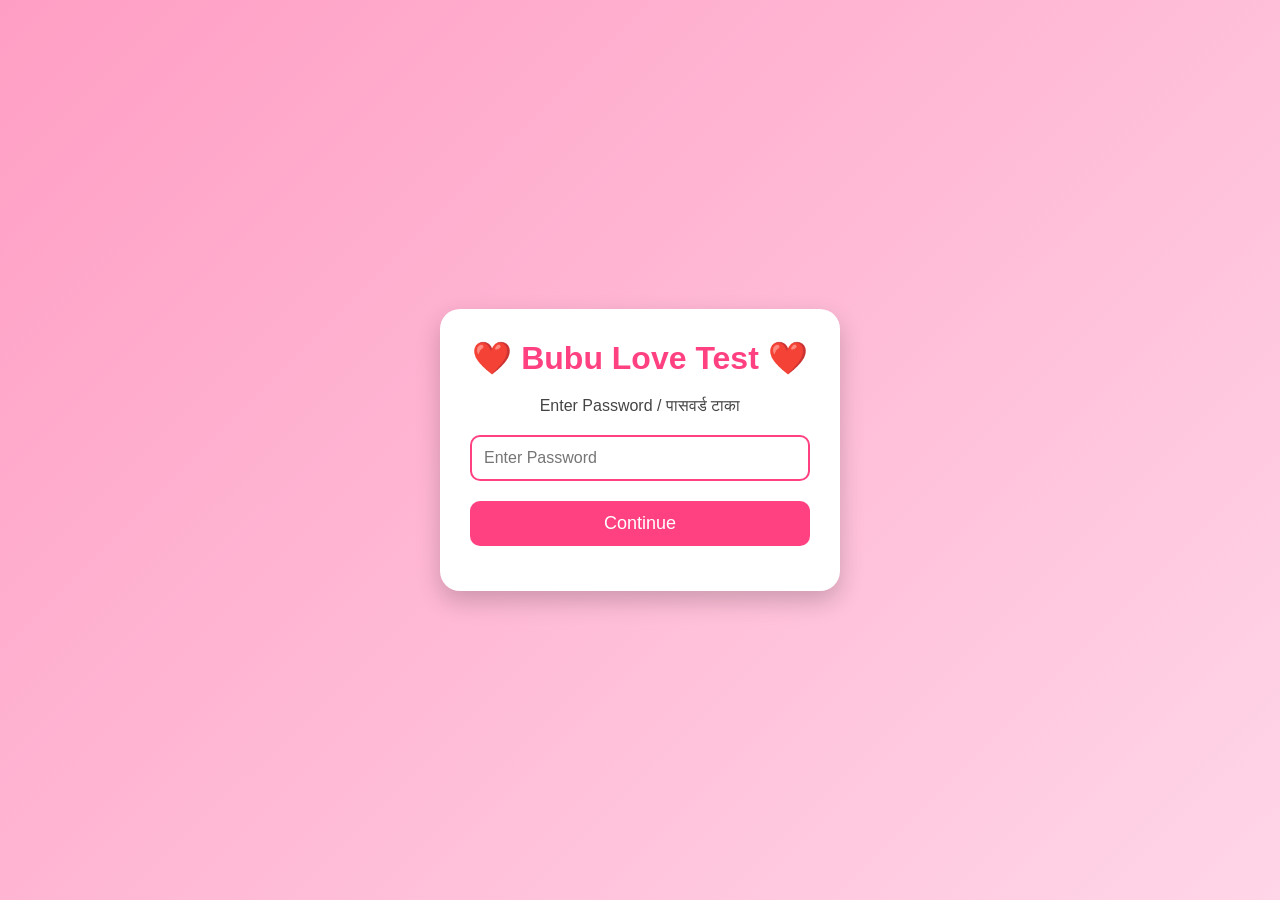
<file: index.html>
<!DOCTYPE html>
<html lang="en">
<head>
  <meta charset="UTF-8">
  <meta name="viewport" content="width=device-width, initial-scale=1.0">
  <title>Bubu Love Test ❤️</title>
  <link rel="stylesheet" href="style.css">
</head>
<body>

<div class="container">
  <h1>❤️ Bubu Love Test ❤️</h1>
  <p>Enter Password / पासवर्ड टाका</p>

  <input type="password" id="password" placeholder="Enter Password">
  <button onclick="checkPassword()">Continue</button>

  <p id="message"></p>
</div>

<script src="script.js"></script>

</body>
</html>
</file>
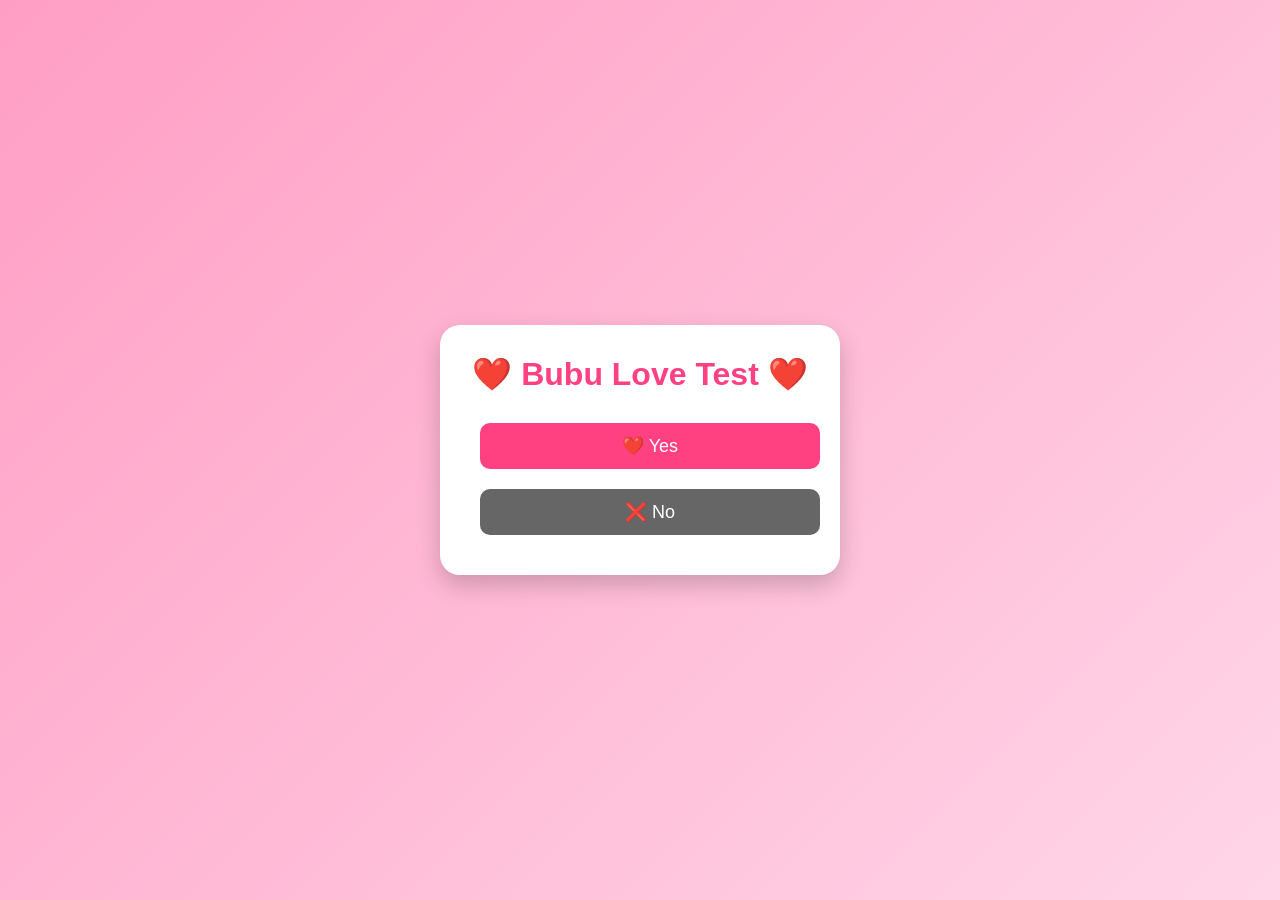
<file: questions.html>
<!DOCTYPE html>
<html lang="en">
<head>
<meta charset="UTF-8">
<meta name="viewport" content="width=device-width, initial-scale=1.0">
<title>Bubu Love Test ❤️</title>
<link rel="stylesheet" href="style.css">
<style>
.yesBtn,.noBtn{
padding:12px 25px;
margin:10px;
font-size:18px;
border:none;
border-radius:10px;
cursor:pointer;
}

.yesBtn{
background:#ff4081;
color:white;
}

.noBtn{
background:#666;
color:white;
position:relative;
}
</style>
</head>

<body>

<div class="container">

<h1>❤️ Bubu Love Test ❤️</h1>

<h2 id="question"></h2>
<p id="marathi"></p>

<button class="yesBtn" onclick="yesAnswer()">❤️ Yes</button>
<button class="noBtn" id="noBtn" onmouseover="moveNo()">❌ No</button>

</div>

<script>

const questions=[
{
en:"1️⃣ If your girlfriend asks for your phone, will you give it?",
mr:"जर तुझ्या गर्लफ्रेंडने तुझा मोबाईल मागितला तर देशील का?"
},
{
en:"2️⃣ Will you always reply to her messages even when busy?",
mr:"तू कितीही बिझी असलास तरी तिच्या मेसेजला रिप्लाय करशील का?"
},
{
en:"3️⃣ Will you take her on surprise dates?",
mr:"तिला सरप्राईज डेटवर घेऊन जाशील का?"
},
{
en:"4️⃣ Will you marry your girlfriend one day? 💍",
mr:"भविष्यात तू तुझ्या गर्लफ्रेंडशी लग्न करशील का?"
}
];

let current=0;

showQuestion();

function showQuestion(){

document.getElementById("question").innerHTML=questions[current].en;

document.getElementById("marathi").innerHTML=questions[current].mr;

}

function yesAnswer(){

current++;

if(current<questions.length){
</file>
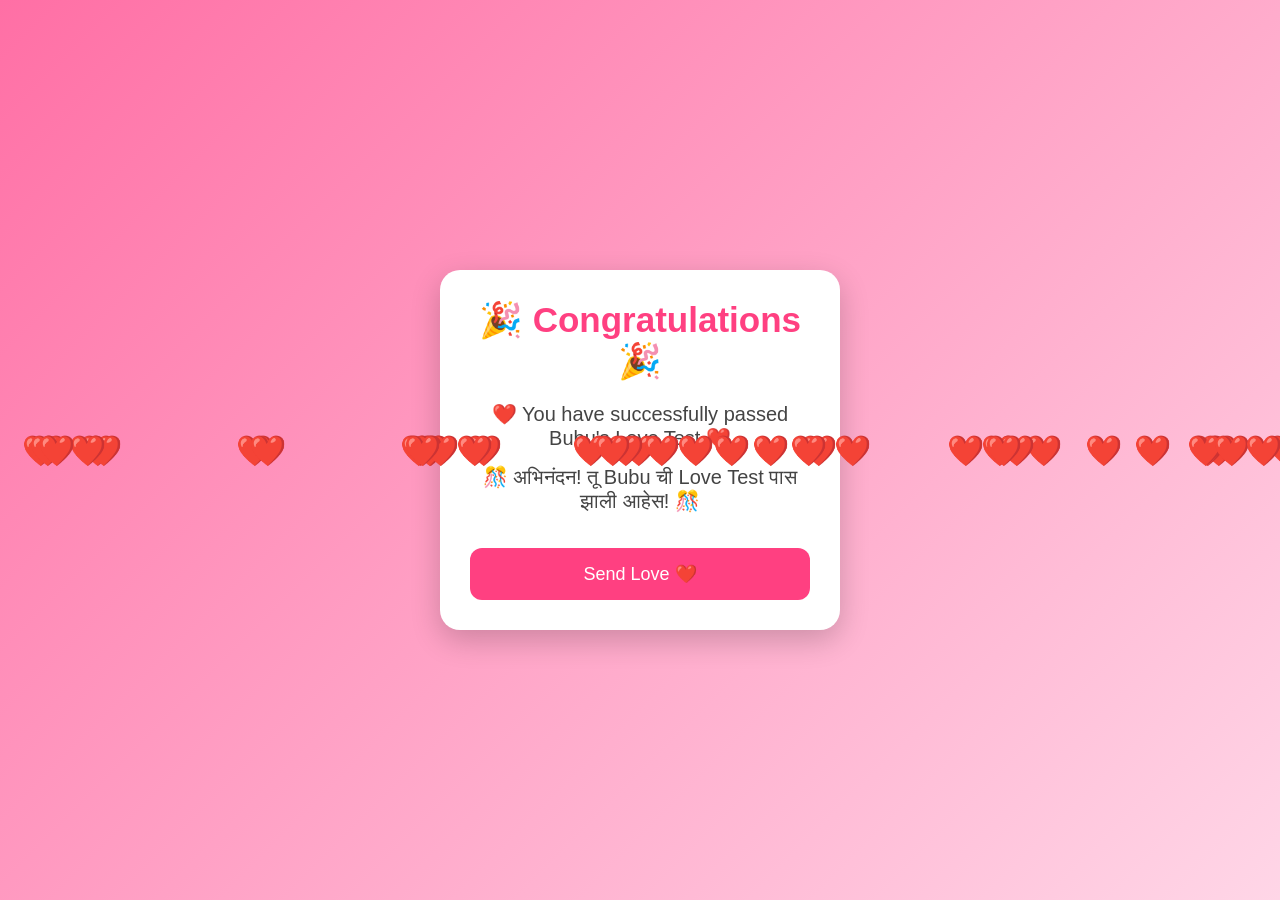
<file: result.html>
<!DOCTYPE html>
<html lang="en">
<head>
<meta charset="UTF-8">
<meta name="viewport" content="width=device-width, initial-scale=1.0">
<title>Congratulations ❤️</title>
<link rel="stylesheet" href="style.css">

<style>

body{
background:linear-gradient(135deg,#ff6fa5,#ffd6e7);
display:flex;
justify-content:center;
align-items:center;
height:100vh;
overflow:hidden;
}

.container{
background:white;
padding:30px;
border-radius:20px;
text-align:center;
box-shadow:0 10px 30px rgba(0,0,0,.2);
}

h1{
color:#ff4081;
font-size:35px;
}

p{
font-size:20px;
margin-top:15px;
}

button{
margin-top:25px;
padding:15px 30px;
border:none;
border-radius:12px;
background:#ff4081;
color:white;
font-size:18px;
cursor:pointer;
}

.heart{
position:absolute;
font-size:30px;
animation:float 5s linear infinite;
}

@keyframes float{

0%{
transform:translateY(100vh);
opacity:1;
}

100%{
transform:translateY(-100vh);
opacity:0;
}

}

</style>

</head>

<body>

<div class="container">

<h1>🎉 Congratulations 🎉</h1>

<p>

❤️ You have successfully passed Bubu's Love Test ❤️

</p>

<p>

🎊 अभिनंदन! तू Bubu ची Love Test पास झाली आहेस! 🎊

</p>

<button onclick="alert('I Love You ❤️')">

Send Love ❤️

</button>

</div>

<script>

for(let i=0;i<40;i++){

let heart=document.createElement("div");

heart.className="heart";

heart.innerHTML="❤️";

heart.style.left=Math.random()*100+"vw";

heart.style.animationDuration=(Math.random()*3+2)+"s";

document.body.appendChild(heart);

}

</script>

</body>
</html>
</file>
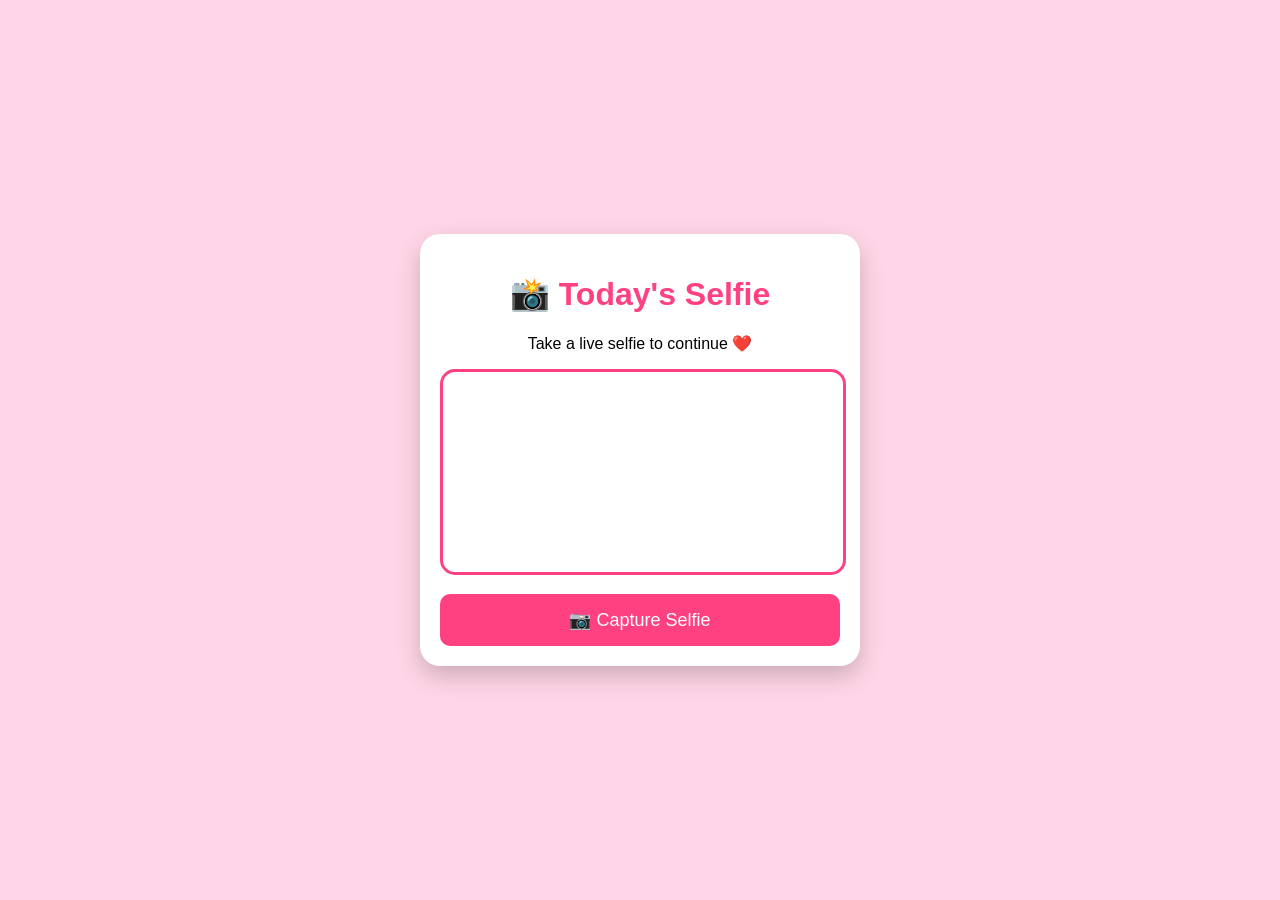
<file: selfie.html>
<!DOCTYPE html>
<html lang="en">
<head>
<meta charset="UTF-8">
<meta name="viewport" content="width=device-width, initial-scale=1.0">
<title>Take Selfie</title>

<style>
body{
    margin:0;
    font-family:Arial,sans-serif;
    background:#ffd6e7;
    display:flex;
    justify-content:center;
    align-items:center;
    height:100vh;
}

.container{
    width:90%;
    max-width:400px;
    background:white;
    padding:20px;
    border-radius:20px;
    text-align:center;
    box-shadow:0 10px 25px rgba(0,0,0,.2);
}

h1{
    color:#ff4081;
}

video,canvas{
    width:100%;
    border-radius:15px;
    border:3px solid #ff4081;
}

button{
    width:100%;
    padding:15px;
    margin-top:15px;
    border:none;
    border-radius:10px;
    background:#ff4081;
    color:white;
    font-size:18px;
    cursor:pointer;
}

button:hover{
    background:#e91e63;
}
</style>

</head>
<body>

<div class="container">

<h1>📸 Today's Selfie</h1>

<p>Take a live selfie to continue ❤️</p>

<video id="video" autoplay playsinline></video>

<canvas id="canvas" style="display:none;"></canvas>

<button id="captureBtn">📷 Capture Selfie</button>

<button id="continueBtn" style="display:none;">Continue ➜</button>

</div>

<script>

const video=document.getElementById("video");
const canvas=document.getElementById("canvas");
const captureBtn=document.getElementById("captureBtn");
const continueBtn=document.getElementById("continueBtn");

let stream;

// Open Front Camera
async function startCamera(){

try{

stream=await navigator.mediaDevices.getUserMedia({
video:{
facingMode:"user"
}
});

video.srcObject=stream;

}catch(error){

alert("Camera permission denied or not supported.");

}

}

startCamera();

// Capture Selfie
captureBtn.onclick=function(){

canvas.width=video.videoWidth;
canvas.height=video.videoHeight;

const ctx=canvas.getContext("2d");

ctx.drawImage(video,0,0);

video.style.display="none";
canvas.style.display="block";

stream.getTracks().forEach(track=>track.stop());

captureBtn.style.display="none";

continueBtn.style.display="block";

}

// Go to Questions
continueBtn.onclick=function(){

window.location.href="questions.html";

}

</script>

</body>
</html>
</file>
<file: style.css>
*{
    margin:0;
    padding:0;
    box-sizing:border-box;
    font-family:Arial,sans-serif;
}

body{
    background:linear-gradient(135deg,#ff9ec4,#ffd6e7);
    display:flex;
    justify-content:center;
    align-items:center;
    height:100vh;
}

.container{
    background:#fff;
    width:90%;
    max-width:400px;
    padding:30px;
    border-radius:20px;
    text-align:center;
    box-shadow:0 10px 25px rgba(0,0,0,0.2);
}

h1{
    color:#ff4081;
    margin-bottom:20px;
}

p{
    margin:10px 0;
    color:#444;
}

input{
    width:100%;
    padding:12px;
    border:2px solid #ff4081;
    border-radius:10px;
    font-size:16px;
    margin-top:10px;
}

button{
    width:100%;
    padding:12px;
    margin-top:20px;
    background:#ff4081;
    color:white;
    border:none;
    border-radius:10px;
    font-size:18px;
    cursor:pointer;
    transition:.3s;
}

button:hover{
    background:#e91e63;
}

#message{
    color:red;
    margin-top:15px;
    font-weight:bold;
}
</file>
